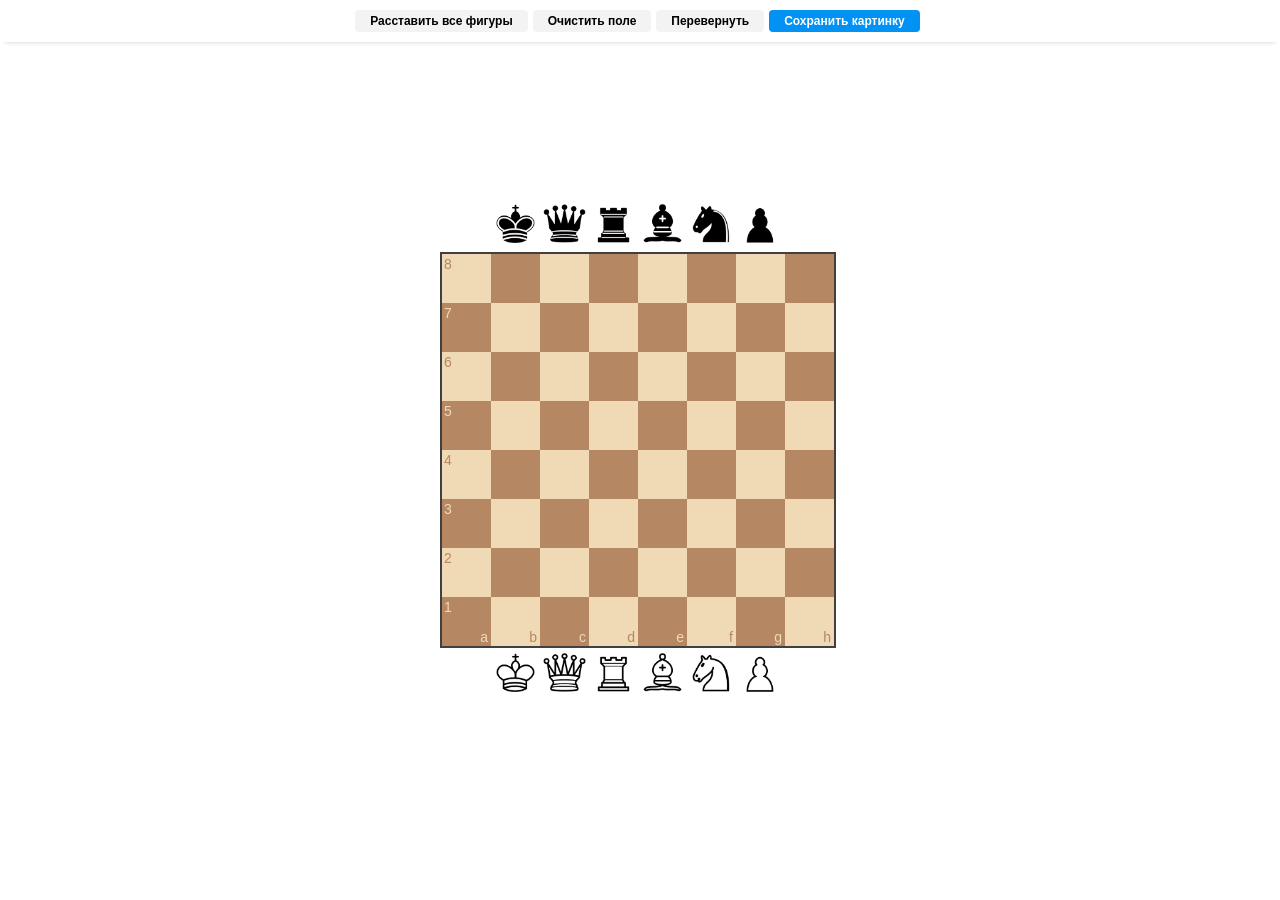
<file: docs/index.html>
<!DOCTYPE html>
<html lang="ru">
<head>
	<meta charset="UTF-8">

	<!-- Titles -->
	<title>Chess</title>
  <meta name="description" content="">
	<meta name="keywords" content="">

	<link rel="stylesheet" href="css/chessboard-1.0.0.css">
	<link rel="stylesheet" href="css/loader.css">
	<link rel="stylesheet" href="css/style.css">

</head>
<body>
	
	<div class="header">
    <div style="display:flex">
      <div class="button" id="start">Расставить все фигуры</div>
      <div class="button" id="clear">Очистить поле</div>
      <div class="button" id="flip">Перевернуть</div>
      <div class="button button-save" id="save">Сохранить картинку</div>
      <!-- <input class="text-input" id="file" type="text" value="image.jpg"> -->
    </div>
	</div>

	<!-- Container -->
  <div class="container" style="width: 400px">
		
		<!-- Wrapper -->
    <!-- <div style="position:relative;"> -->
      <!-- Board -->
      <div id="board" style="width: 400px"></div>	
      
      <!-- Spinner -->
      <div id="spinner" class="spinnerWrapper centered d-none">
        <div class="spinner">
          <div></div>
        </div>
      </div>
		<!-- </div> -->

		<!-- Additionals figures -->
<!--     <div style="margin: 10px 0">
    	<input id="spare" type="checkbox">Доп фигуры</input>
  	</div> -->
	  
	  <a id="download" download="image.jpg" href="" style="display:none"></a>

	</div>

	<!-- Scripts -->
	<script src="js/jquery-3.5.1.min.js"></script>
	<script src="js/chessboard-1.0.0.min.js"></script>
	<script src="js/html2canvas.min.js"></script>
	<script src="js/FileSaver.min.js"></script>
	<!-- <script src="js/Blob.js"></script> -->
	<!-- <script src="js/canvas-toBlob.js"></script> -->
	<script src="js/main.js"></script>
	
</body>
</html>
</file>
<file: docs/css/chessboard-1.0.0.css>
/*! chessboard.js v1.0.0 | (c) 2019 Chris Oakman | MIT License chessboardjs.com/license */

.clearfix-7da63 {
  clear: both;
}

.board-b72b1 {
  border: 2px solid #404040;
  box-sizing: content-box;
}

.square-55d63 {
  float: left;
  position: relative;

  /* disable any native browser highlighting */
  -webkit-touch-callout: none;
    -webkit-user-select: none;
     -khtml-user-select: none;
       -moz-user-select: none;
        -ms-user-select: none;
            user-select: none;
}

.white-1e1d7 {
  background-color: #f0d9b5;
  color: #b58863;
}

.black-3c85d {
  background-color: #b58863;
  color: #f0d9b5;
}

.highlight1-32417, .highlight2-9c5d2 {
  box-shadow: inset 0 0 3px 3px yellow;
}

.notation-322f9 {
  cursor: default;
  font-family: "Helvetica Neue", Helvetica, Arial, sans-serif;
  font-size: 14px;
  position: absolute;
}

.alpha-d2270 {
  bottom: 1px;
  right: 3px;
}

.numeric-fc462 {
  top: 2px;
  left: 2px;
}
</file>
<file: docs/css/loader.css>
@keyframes eclipse {
   0 % {
     transform: rotate(0deg);
   }
   50% {
     transform: rotate(180deg);
   }
   100% {
     transform: rotate(360deg);
   }
}
.spinnerWrapper {
    width: 100px;
    height: 100px;
}

.spinner {
    position: relative;
    width: 100%;
    height: 100%;
}

.centered {
    position: absolute;
    z-index: 1000;
    top: 50%;
    left: 50%;
    transform: translate(-50%,-50%);
}

.spinner div {
  position: absolute;
  animation: eclipse 0.8s linear infinite;
  width: 100%;
  height: 100%;
  border-radius: 90%;
  box-shadow: 0 6px 0 0 #000;
  /* box-shadow: 0 4px 0 0 #655dc1; */
  transform-origin: 50% 51%;
}

.d-none {
  display: none
}
</file>
<file: docs/css/style.css>
body {
	margin: 0;
	padding: 0;
}

.container {
	position: absolute;
	top: 50%;
	left: 50%;
	transform: translate(-50%, -50%);
}

.header {
	position: fixed;
	left:0; right:0;
  display: flex;
  justify-content: center;
  align-items: center;
  padding: 10px 20px;
  box-shadow: 0 5px 5px -5px rgba(0,0,0, 0.2);
  background: #FFF;
  z-index: 10;
}

.button {
	display: inline-block;
	border-radius: 4px;
	/* border: 1px solid grey; */
	/*background: #6872E3;*/
	background: rgb(243, 243, 243);
	color: #000;
	padding: 4px 15px;
	font-weight: bold;
	font-size: 12px;
	font-family: Calibri;
	cursor: pointer;
	/*transition: all .66s ease-out;*/
	text-align: center;
	margin-right: 5px;
  font-family: Arial, Helvetica, sans-serif;
}
.button-save{
  background: #0192F3;
  color: #fff;
  border: 0px;
}

.text-input {
	border: 1px solid;
	border-radius: 4px;
	padding: 4px 5px;
	font-size: 12px;
	outline: none;
}
</file>
